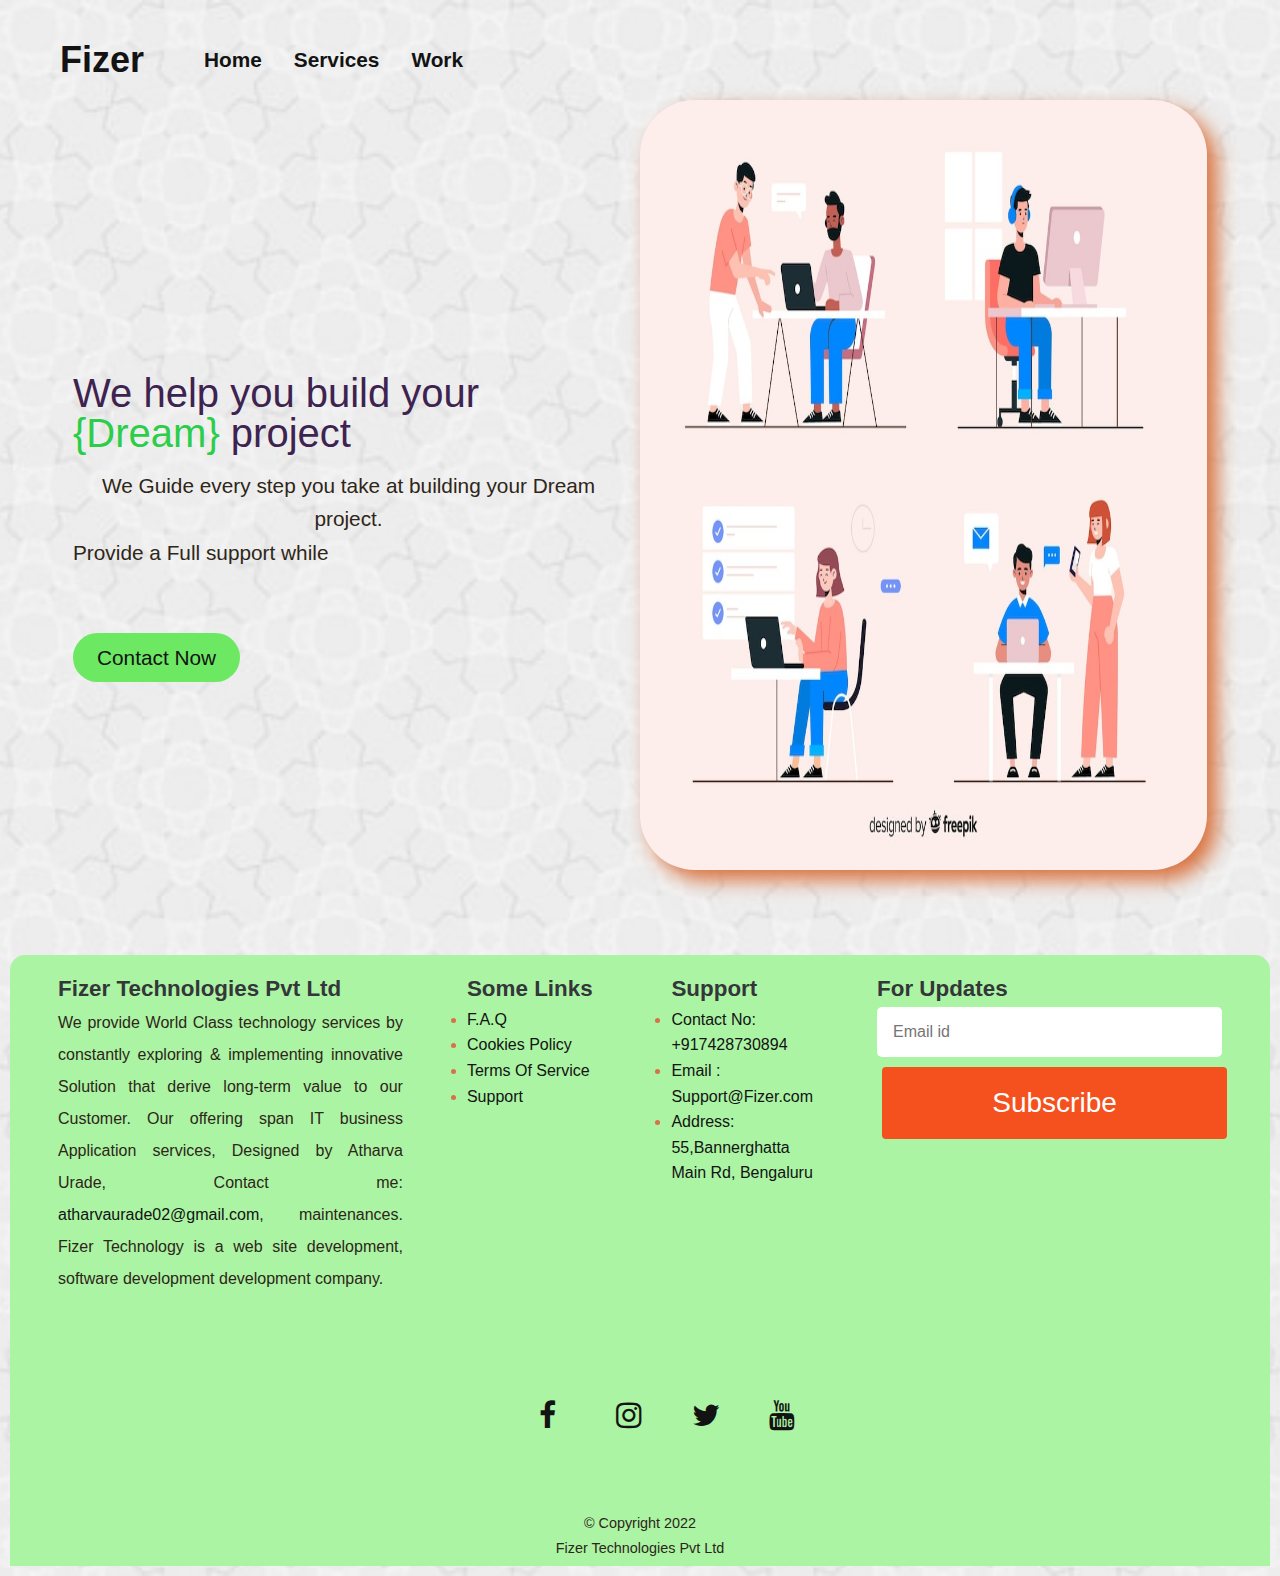
<file: index.html>
<!DOCTYPE html>
<html lang="en">

<head>
  <meta charset="UTF-8" />
  <meta http-equiv="X-UA-Compatible" content="IE=edge" />
  <meta name="viewport" content="width=device-width, initial-scale=1.0" />
  <link rel="stylesheet" href="https://cdnjs.cloudflare.com/ajax/libs/font-awesome/4.7.0/css/font-awesome.min.css">
  <link rel="stylesheet" href="style.css">
  <title>Home Page</title>
</head>

<body>
  <header>
    <div class="main-nav">
      <div class="logo1"></div>
      <a href="index.html" class="logo"><b><h2>Fizer</h2></b></a>


      <div class="main-nav1">
        <ul>
          <br />
          <li><a href="index.html"><b>Home</b></a></li>
          <li><a href="services.html"><b>Services</b></a></li>
          <li><a href="work.html"><b>Work</b></a></li>
          <br />
        </ul>
      </div>
    </div>
  </header>

  <div class="container">
    <div class="hero">
      <div class="content">
        <h1 class="heading-primary">
          <strong> We help you build your <a href="contact.html" class="underline">{Dream}</a> project</strong>
        </h1>
        <p>
          We Guide every step you take at building your Dream project.
        </p>
        <p>
          Provide a Full support while
        </p>

        <a href="contact.html" class="btn"><span>Contact Now</span></a>
      </div>


      <div class="hero-img">
        <img src="./img/office-workers-sitting-desks_52683-22274.jpg" alt="Hero Image">
      </div>
    </div>
  </div>


  <footer>
    <div class="row primary">
      <div class="column about">

        <h3>Fizer Technologies Pvt Ltd</h3>
        <p>
          We provide World Class technology services by constantly exploring & implementing innovative Solution that
          derive long-term value to our Customer.
          Our offering span IT business Application services, Designed by Atharva Urade, Contact me: <a
            href="mailto:atharvaurde02@gmail.com">atharvaurade02@gmail.com</a>, maintenances.
          Fizer Technology is a web site development, software development development company.
        </p>

    

       
      </div>

      <div class="column links">
        <h3>Some Links</h3>
        <ul>
          <li>
            <a href="#faq">F.A.Q</a>
          </li>
          <li>
            <a href="#cookies-policy">Cookies Policy</a>
          </li>
          <li>
            <a href="#terms-of-services">Terms Of Service</a>
          </li>
          <li>
            <a href="#support">Support</a>
          </li>
        </ul>
      </div>

      <div class="column links">
        <h3>Support</h3>
        <ul>
          <li>
            <a href="#faq">Contact No: +917428730894</a>
          </li>
          <li>
            <a href="#cookies-policy">Email : Support@Fizer.com</a>
          </li>
          <li>
            <a href="#terms-of-services">Address: 55,Bannerghatta Main Rd, Bengaluru</a>
          </li>
        </ul>
      </div>

      <div class="column subscribe">
        <h3>For Updates</h3>
        <div class="subs">
          <input type="email" placeholder="Email id " />
          <button class="button"><span>Subscribe</span></button>
        </div>

      </div>
    </div>

    <div class="social">
          <a href="#" class="fa fa-facebook"></a>&nbsp;&nbsp;&nbsp;
          <a href="#" class="fa fa-instagram"></a>&nbsp;&nbsp;&nbsp;
          <a href="#" class="fa fa-twitter"></a>&nbsp;&nbsp;&nbsp;
          <a href="#" class="fa fa-youtube"></a>&nbsp;&nbsp;&nbsp;
        </div>


    <div class="row copyright">
      <div class="footer-menu"></div>
      <p> &copy; Copyright 2022</p>
      <br />
      <p>Fizer Technologies Pvt Ltd</p>
    </div>
  </footer>





</body>

</html>
</file>
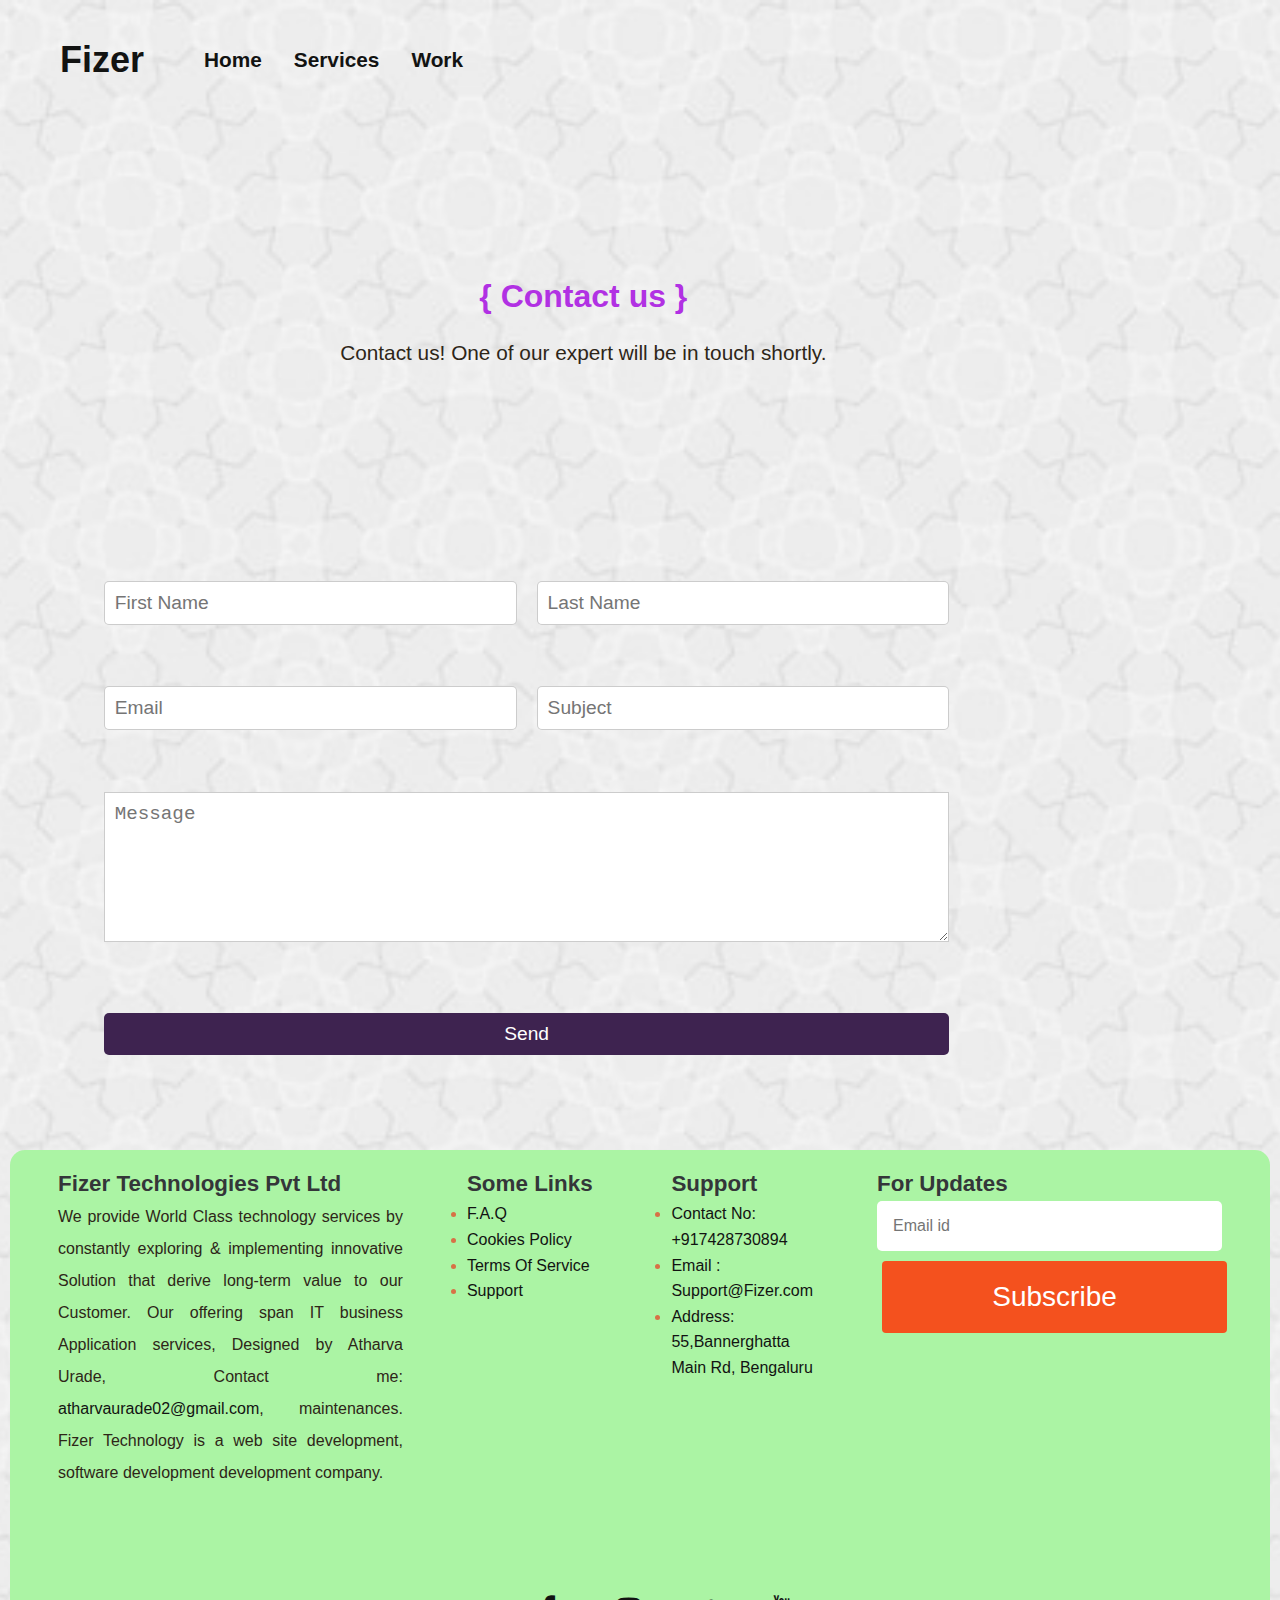
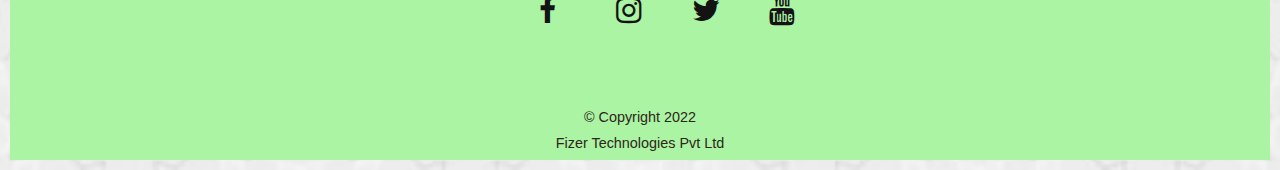
<file: contact.html>
<!DOCTYPE html>
<html lang="en">
  <head>
    <meta charset="UTF-8" />
    <meta http-equiv="X-UA-Compatible" content="IE=edge" />
    <meta name="viewport" content="width=device-width, initial-scale=1.0" />
    <link rel="stylesheet" href="https://cdnjs.cloudflare.com/ajax/libs/font-awesome/4.7.0/css/font-awesome.min.css">
    <link rel="stylesheet" href="style.css">
    <title>Contact Page</title>
  </head>
  <body>
    <header>
      
        
      <div class="main-nav">
        <div class="logo1"></div> 
        <a href="index.html" class="logo"><b><h2>Fizer</h2></b></a>


        <div class="main-nav1">
        <ul>
          <br/>
          <li><a href="index.html"><b>Home</b></a></li>
          <li><a href="services.html"><b>Services</b></a></li>
          <li><a href="work.html"><b>Work</b></a></li>
          <br/>
        </ul>
      </div>
      </div>
    </header>

    <div class="container">
      <div class="description">
        <h2 class="heading-secondary"><b><strong>{ Contact us }</strong></b></h2>
         <p class="contact-text">Contact us! One of our expert will be in touch shortly.</p>
      </div>

      <div class="contact-form mb">
        <form>
          <div class="row">
            <div class="input50">
              <input type="text" placeholder="First Name">
            </div>
            <div class="input50">
              <input type="text" placeholder="Last Name">
            </div>
          </div>

          <div class="row">
            <div class="input50">
              <input type="email" placeholder="Email">
            </div>
            <div class="input50">
              <input type="text" placeholder="Subject">
            </div>
          </div>

          <div class="row">
            <div class="input100">
              <textarea placeholder="Message"></textarea>
            </div>
          </div>

          <div class="row">
            <div class="input100">
              <input type="submit" value="Send"></input>
            </div>
          </div>
        </form>
      </div>

    </div>

    <footer>
      <div class="row primary">
        <div class="column about">
  
          <h3>Fizer Technologies Pvt Ltd</h3>
          <p>
            We provide World Class technology services by constantly exploring & implementing innovative Solution that
            derive long-term value to our Customer.
            Our offering span IT business Application services, Designed by Atharva Urade, Contact me: <a
              href="mailto:atharvaurde02@gmail.com">atharvaurade02@gmail.com</a>, maintenances.
            Fizer Technology is a web site development, software development development company.
          </p>
  
      
  
         
        </div>
  
        <div class="column links">
          <h3>Some Links</h3>
          <ul>
            <li>
              <a href="#faq">F.A.Q</a>
            </li>
            <li>
              <a href="#cookies-policy">Cookies Policy</a>
            </li>
            <li>
              <a href="#terms-of-services">Terms Of Service</a>
            </li>
            <li>
              <a href="#support">Support</a>
            </li>
          </ul>
        </div>
  
        <div class="column links">
          <h3>Support</h3>
          <ul>
            <li>
              <a href="#faq">Contact No: +917428730894</a>
            </li>
            <li>
              <a href="#cookies-policy">Email : Support@Fizer.com</a>
            </li>
            <li>
              <a href="#terms-of-services">Address: 55,Bannerghatta Main Rd, Bengaluru</a>
            </li>
          </ul>
        </div>
  
        <div class="column subscribe">
          <h3>For Updates</h3>
          <div class="subs">
            <input type="email" placeholder="Email id " />
            <button class="button"><span>Subscribe</span></button>
          </div>
  
        </div>
      </div>
  
      <div class="social">
            <a href="#" class="fa fa-facebook"></a>&nbsp;&nbsp;&nbsp;
            <a href="#" class="fa fa-instagram"></a>&nbsp;&nbsp;&nbsp;
            <a href="#" class="fa fa-twitter"></a>&nbsp;&nbsp;&nbsp;
            <a href="#" class="fa fa-youtube"></a>&nbsp;&nbsp;&nbsp;
          </div>
  
  
      <div class="row copyright">
        <div class="footer-menu"></div>
        <p> &copy; Copyright 2022</p>
        <br />
        <p>Fizer Technologies Pvt Ltd</p>
      </div>
    </footer>







  </body>
</html>
</file>
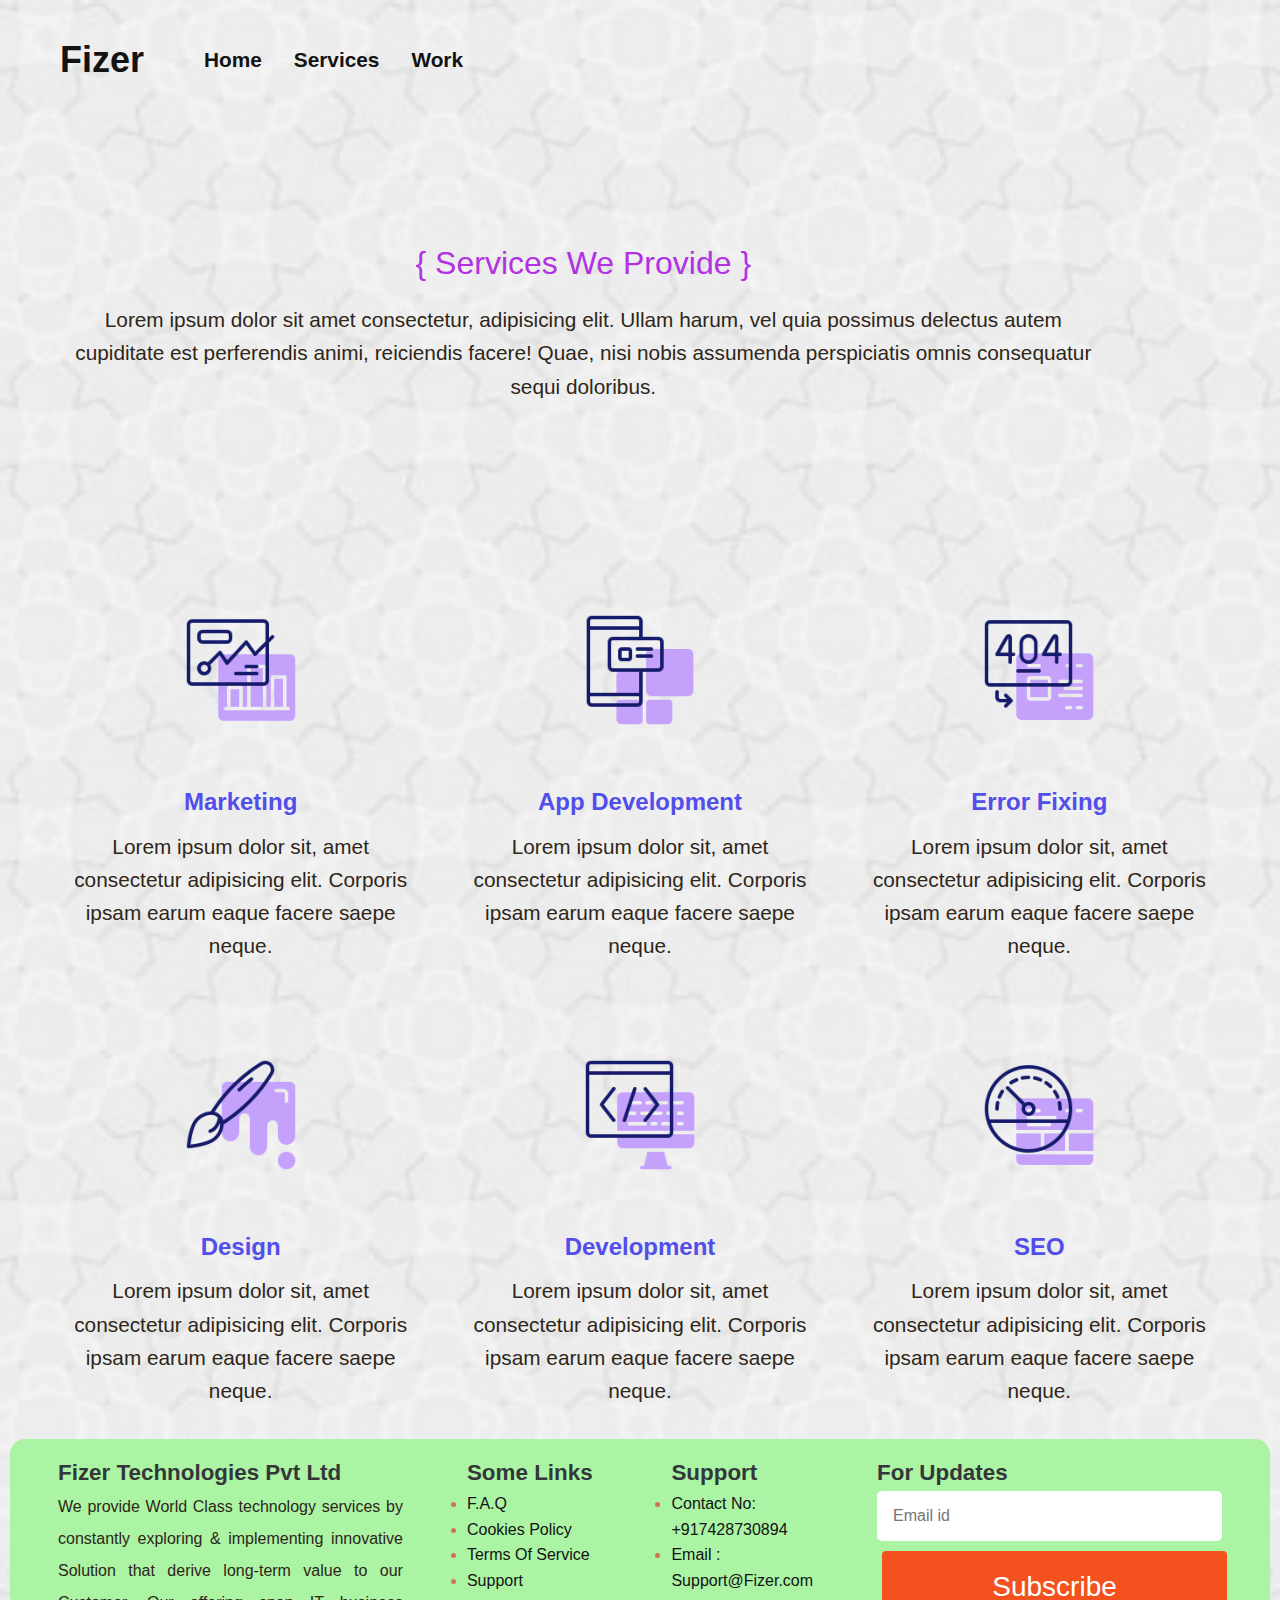
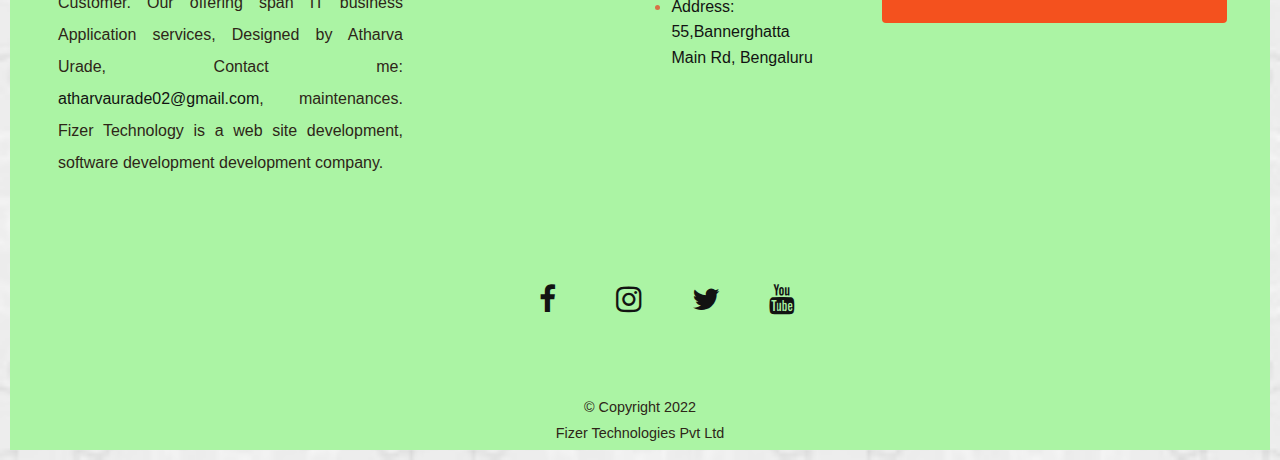
<file: services.html>
<!DOCTYPE html>
<html lang="en">
  <head>
    <meta charset="UTF-8" />
    <meta http-equiv="X-UA-Compatible" content="IE=edge" />
    <meta name="viewport" content="width=device-width, initial-scale=1.0" />
    <link rel="stylesheet" href="https://cdnjs.cloudflare.com/ajax/libs/font-awesome/4.7.0/css/font-awesome.min.css">
    <link rel="stylesheet" href="style.css">
    <title>Services Page</title>
  </head>
  <body>
    <header>
      <div class="main-nav">
        <div class="logo1"></div> 
        <a href="index.html" class="logo"><b><h2>Fizer</h2></b></a>


        <div class="main-nav1">
        <ul>
          <br/>
          <li><a href="index.html"><b>Home</b></a></li>
          <li><a href="services.html"><b>Services</b></a></li>
          <li><a href="work.html"><b>Work</b></a></li>
          <br/>
        </ul>
      </div>
      </div>
    </header>

    <div class="container">
      <div class="description">
        <h2 class="heading-secondary"><strong>{ Services We Provide }</strong></h2>
        <p>Lorem ipsum dolor sit amet consectetur, adipisicing elit. Ullam harum, vel quia possimus delectus autem cupiditate est perferendis animi, reiciendis facere! Quae, nisi nobis assumenda perspiciatis omnis consequatur sequi doloribus.</p>
      </div>

      <div class="cards">
        <div class="card">
          <div class="icon">
            <img src="img/img-1.png" alt="Image 1">
          </div>

          <h3 class="heading-tertiary">Marketing</h3>
          <p>
            Lorem ipsum dolor sit, amet consectetur adipisicing elit. Corporis ipsam earum eaque facere saepe neque.
          </p>
        </div>

        <div class="card">
          <div class="icon">
            <img src="img/img-2.png" alt="Image 2">
          </div>

          <h3 class="heading-tertiary">App Development</h3>
          <p>
            Lorem ipsum dolor sit, amet consectetur adipisicing elit. Corporis ipsam earum eaque facere saepe neque.
          </p>
        </div>

        <div class="card">
          <div class="icon">
            <img src="img/img-3.png" alt="Image 3">
          </div>

          <h3 class="heading-tertiary">Error Fixing</h3>
          <p>
            Lorem ipsum dolor sit, amet consectetur adipisicing elit. Corporis ipsam earum eaque facere saepe neque.
          </p>
        </div>

        <div class="card">
          <div class="icon">
            <img src="img/img-4.png" alt="Image 4">
          </div>

          <h3 class="heading-tertiary">Design</h3>
          <p>
            Lorem ipsum dolor sit, amet consectetur adipisicing elit. Corporis ipsam earum eaque facere saepe neque.
          </p>
        </div>

        <div class="card">
          <div class="icon">
            <img src="img/img-5.png" alt="Image 5">
          </div>

          <h3 class="heading-tertiary">Development</h3>
          <p>
            Lorem ipsum dolor sit, amet consectetur adipisicing elit. Corporis ipsam earum eaque facere saepe neque.
          </p>
        </div>

        <div class="card">
          <div class="icon">
            <img src="img/img-6.png" alt="Image 6">
          </div>

          <h3 class="heading-tertiary">SEO</h3>
          <p>
            Lorem ipsum dolor sit, amet consectetur adipisicing elit. Corporis ipsam earum eaque facere saepe neque.
          </p>
        </div>
      </div>



    </div>

    <footer>
      <div class="row primary">
        <div class="column about">
  
          <h3>Fizer Technologies Pvt Ltd</h3>
          <p>
            We provide World Class technology services by constantly exploring & implementing innovative Solution that
            derive long-term value to our Customer.
            Our offering span IT business Application services, Designed by Atharva Urade, Contact me: <a
              href="mailto:atharvaurde02@gmail.com">atharvaurade02@gmail.com</a>, maintenances.
            Fizer Technology is a web site development, software development development company.
          </p>
  
      
  
         
        </div>
  
        <div class="column links">
          <h3>Some Links</h3>
          <ul>
            <li>
              <a href="#faq">F.A.Q</a>
            </li>
            <li>
              <a href="#cookies-policy">Cookies Policy</a>
            </li>
            <li>
              <a href="#terms-of-services">Terms Of Service</a>
            </li>
            <li>
              <a href="#support">Support</a>
            </li>
          </ul>
        </div>
  
        <div class="column links">
          <h3>Support</h3>
          <ul>
            <li>
              <a href="#faq">Contact No: +917428730894</a>
            </li>
            <li>
              <a href="#cookies-policy">Email : Support@Fizer.com</a>
            </li>
            <li>
              <a href="#terms-of-services">Address: 55,Bannerghatta Main Rd, Bengaluru</a>
            </li>
          </ul>
        </div>
  
        <div class="column subscribe">
          <h3>For Updates</h3>
          <div class="subs">
            <input type="email" placeholder="Email id " />
            <button class="button"><span>Subscribe</span></button>
          </div>
  
        </div>
      </div>
  
      <div class="social">
            <a href="#" class="fa fa-facebook"></a>&nbsp;&nbsp;&nbsp;
            <a href="#" class="fa fa-instagram"></a>&nbsp;&nbsp;&nbsp;
            <a href="#" class="fa fa-twitter"></a>&nbsp;&nbsp;&nbsp;
            <a href="#" class="fa fa-youtube"></a>&nbsp;&nbsp;&nbsp;
          </div>
  
  
      <div class="row copyright">
        <div class="footer-menu"></div>
        <p> &copy; Copyright 2022</p>
        <br />
        <p>Fizer Technologies Pvt Ltd</p>
      </div>
    </footer>


  </body>
</html>
</file>
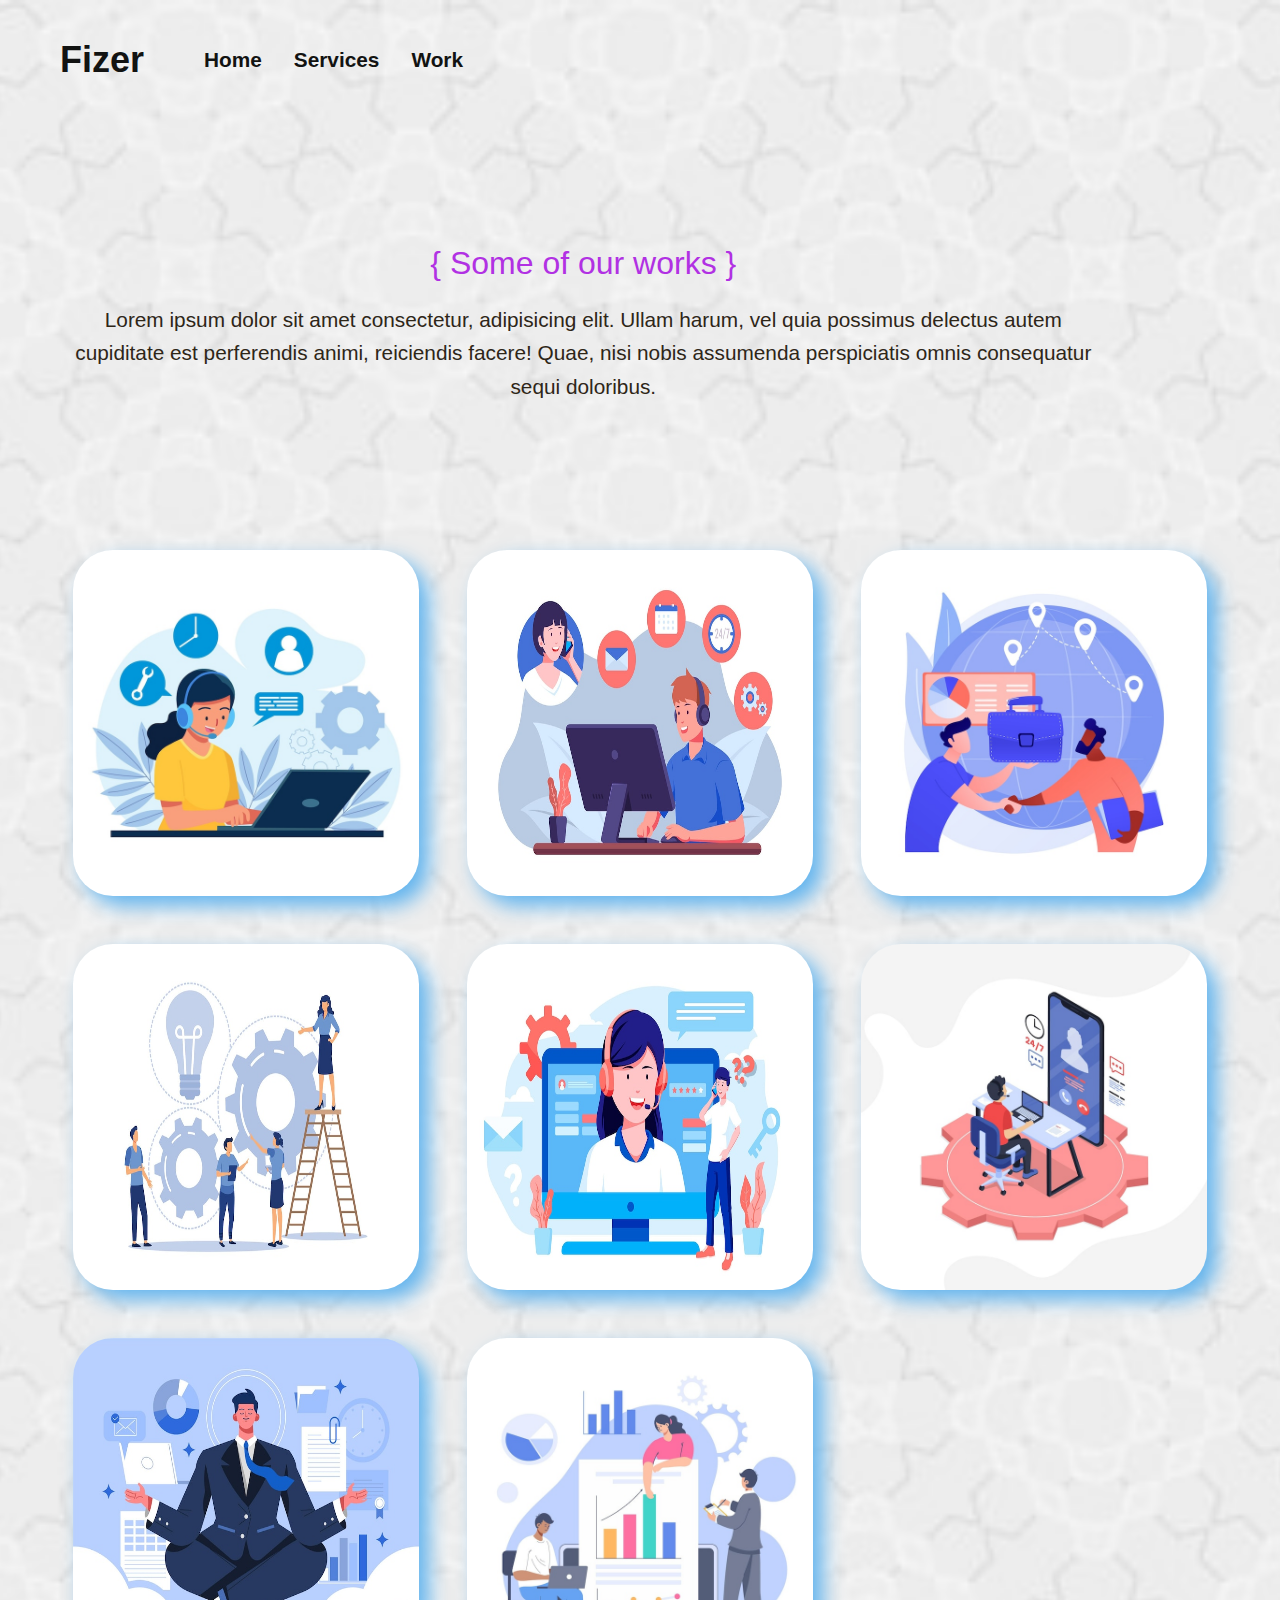
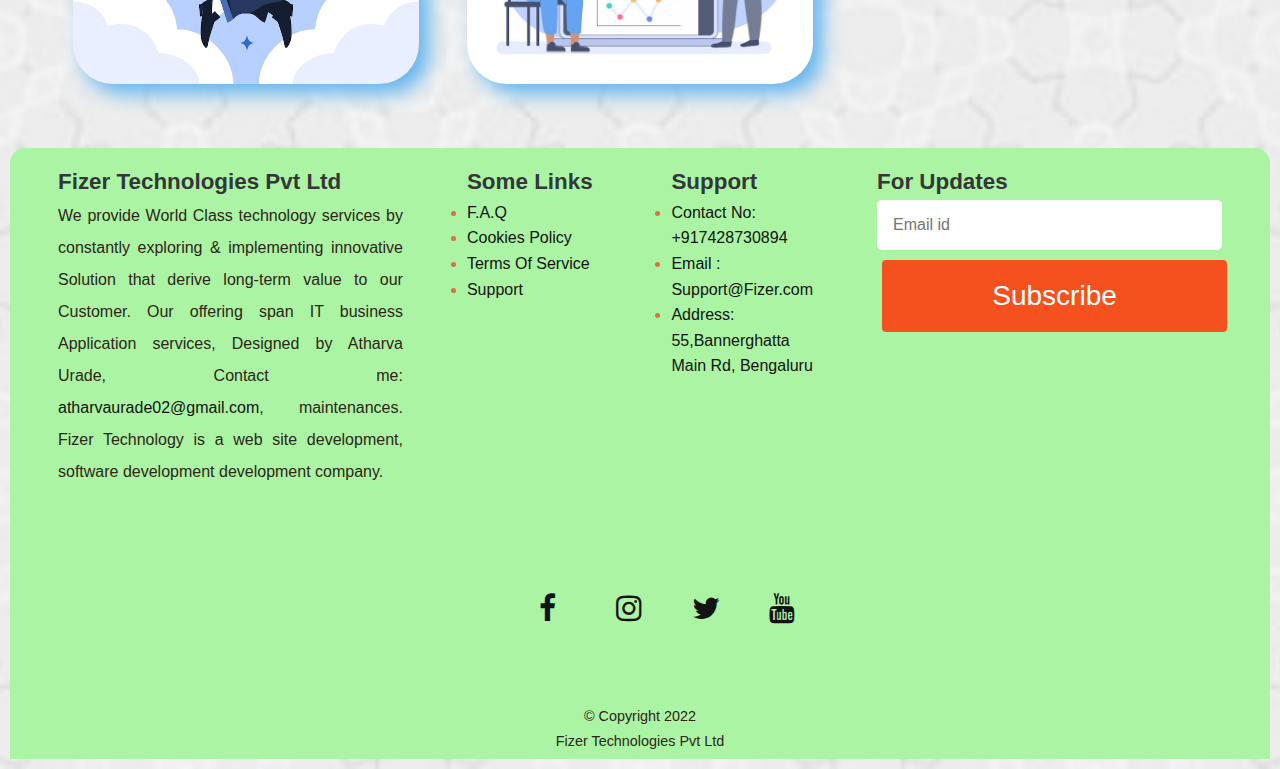
<file: work.html>
<!DOCTYPE html>
<html lang="en">
  <head>
    <meta charset="UTF-8" />
    <meta http-equiv="X-UA-Compatible" content="IE=edge" />
    <meta name="viewport" content="width=device-width, initial-scale=1.0" />
    <link rel="stylesheet" href="https://cdnjs.cloudflare.com/ajax/libs/font-awesome/4.7.0/css/font-awesome.min.css">
    <link rel="stylesheet" href="style.css">
    <title> Work Page</title>
  </head>
  <body>
    <header>
      <div class="main-nav">
        <div class="logo1"></div> 
        <a href="index.html" class="logo"><b><h2>Fizer</h2></b></a>


        <div class="main-nav1">
        <ul>
          <br/>
          <li><a href="index.html"><b>Home</b></a></li>
          <li><a href="services.html"><b>Services</b></a></li>
          <li><a href="work.html"><b>Work</b></a></li>
          <br/>
        </ul>
      </div>
      </div>
    </header>

    <div class="container">
      <div class="description">
        <h2 class="heading-secondary">
          <strong> { Some of our works } </strong>
        </h2>
        <p>Lorem ipsum dolor sit amet consectetur, adipisicing elit. Ullam harum, vel quia possimus delectus autem cupiditate est perferendis animi, reiciendis facere! Quae, nisi nobis assumenda perspiciatis omnis consequatur sequi doloribus.</p>
      </div>

      <div class="work mb">
        <img src="./img/ser1.jpg" alt="Work Image 1">
        <img src="./img/ser2.jpg" alt="Work Image 2">
        <img src="./img/ser3.jpg" alt="Work Image 3">
        <img src="./img/ser4.jpg" alt="Work Image 4">
        <img src="./img/ser5.jpg" alt="Work Image 5">
        <img src="./img/ser6.jpg" alt="Work Image 6">
        <img src="./img/ser7.jpg" alt="Work Image 7">
        <img src="./img/ser8.jpg" alt="Work Image 8">
      </div>

      

    </div>

    <footer>
      <div class="row primary">
        <div class="column about">
  
          <h3>Fizer Technologies Pvt Ltd</h3>
          <p>
            We provide World Class technology services by constantly exploring & implementing innovative Solution that
            derive long-term value to our Customer.
            Our offering span IT business Application services, Designed by Atharva Urade, Contact me: <a
              href="mailto:atharvaurde02@gmail.com">atharvaurade02@gmail.com</a>, maintenances.
            Fizer Technology is a web site development, software development development company.
          </p>
  
      
  
         
        </div>
  
        <div class="column links">
          <h3>Some Links</h3>
          <ul>
            <li>
              <a href="#faq">F.A.Q</a>
            </li>
            <li>
              <a href="#cookies-policy">Cookies Policy</a>
            </li>
            <li>
              <a href="#terms-of-services">Terms Of Service</a>
            </li>
            <li>
              <a href="#support">Support</a>
            </li>
          </ul>
        </div>
  
        <div class="column links">
          <h3>Support</h3>
          <ul>
            <li>
              <a href="#faq">Contact No: +917428730894</a>
            </li>
            <li>
              <a href="#cookies-policy">Email : Support@Fizer.com</a>
            </li>
            <li>
              <a href="#terms-of-services">Address: 55,Bannerghatta Main Rd, Bengaluru</a>
            </li>
          </ul>
        </div>
  
        <div class="column subscribe">
          <h3>For Updates</h3>
          <div class="subs">
            <input type="email" placeholder="Email id " />
            <button class="button"><span>Subscribe</span></button>
          </div>
  
        </div>
      </div>
  
      <div class="social">
            <a href="#" class="fa fa-facebook"></a>&nbsp;&nbsp;&nbsp;
            <a href="#" class="fa fa-instagram"></a>&nbsp;&nbsp;&nbsp;
            <a href="#" class="fa fa-twitter"></a>&nbsp;&nbsp;&nbsp;
            <a href="#" class="fa fa-youtube"></a>&nbsp;&nbsp;&nbsp;
          </div>
  
  
      <div class="row copyright">
        <div class="footer-menu"></div>
        <p> &copy; Copyright 2022</p>
        <br />
        <p>Fizer Technologies Pvt Ltd</p>
      </div>
    </footer>




  </body>
</html>
</file>
<file: style.css>
:root {
  --primary-color:rgb(62, 35, 80);
  --color-white: rgb(255, 255, 255); 
   --color-white1: rgb(18, 19, 18);
  --color-black: rgb(46, 38, 24);
}

  

*,
*::before,
*::after {
  margin: 0;
  padding: 0;
  box-sizing: border-box;
}

body {
  font-family: sans-serif;
  font-size: 1.3rem;
  min-height: 100vh;
  line-height: 1.6;
  background-image: url("./img/bg9.jpg");
  background-repeat: no-repeat;
  background-position: center;
  background-size: cover;
  padding: 10px;
  max-width: 100%;
  height: auto;
  
}


/* utility  */
.container {
  padding: 0 5%;
}

a {
  color: var(--color-white1);
  text-decoration: none;
  display: inline;
}

p {
  color: var(--color-black);
  display: inline;
}

.mb {
  margin-bottom: 4rem;
}

.heading-primary {
  font-size: 2.5rem;
  font-weight: 300;
  line-height: 1;
  color: var(--primary-color);
  margin-bottom: 1rem;
}

.heading-secondary {
  font-size: 2rem;
  font-weight: 300;
  line-height: 1;
  color:#b131e3;
  margin-bottom: 1.5rem;
  text-align: left;
  
  
}

.heading-secondary , p {
  
  text-align: center;
}


.heading-tertiary {
  font-size: 1.5rem;
  color: var(--primary-color);
  margin-bottom: .5rem;
  text-align: center;
  color: #514eea;
}

/* header  */
header {
  height: 10vh;
  display: flex;
}

.main-nav {
  width: 40%;
  padding-left: 50%;
  border-left: 50px;
  display:flex;
  align-items: center;
  justify-content: space-between;
  padding: 50px;
  color: rgb(21, 19, 19);
  border-radius: 30px;
  border-top: 100px;
  border-bottom: 100px;
}

.main-nav ul,
.sub-nav ul {
  list-style: none;
  display: flex;
}

.main-nav ul li a {
  text-transform: capitalize;
  padding-right: 2rem;
  font-family:Arial, Helvetica, sans-serif;
}

.logo {
  font-size: 1.5rem;
  
  
}

.logo1 {
  background-image: url("./img/logo1.jpg");
  background-size: cover;
  background-position: center;
  width: 100px;
  height: 100px;
 
   
  background-color: rgb(116, 109, 109);
  /* border-radius: 52px; */
 
}

.sub-nav {
  width: 30%;
  padding-right: 5%;
  display: flex;
  align-items: center;
  justify-content: flex-end;
}

.sub-nav ul li a {
  color: var(--primary-color);
  padding-left: 1.5rem;
}

/* hero  */
.hero {
  height: calc(100vh - 5vh);
  display: flex;
  justify-content: space-between;
  
}

.content {
  flex: 0 0 50%;
  display: flex;
  flex-direction: column;
  align-items: flex-start;
  justify-content: center;
  padding-right: 1rem;
}

.hero-img {
  flex: 0 0 50%;
  border-top: 5px;
  filter: brightness(120%);
  filter: contrast(120%);
  filter: drop-shadow(10px 10px 10px rgb(217, 113, 61));
  max-width: 100%;
  height: auto;
}

.hero-img img {
  width: 100%;
  height: 90%;
  border-radius: 55px;
  border-top: 15px;
  border-bottom: 20px;
}

.btn {
  display: inline-block;
  background-color: rgb(108, 232, 99);
  padding: 0.5rem 1.5rem;
  margin-top: 4rem;
  border-radius: 30px;
  cursor: pointer;
}

/* services  */
.description {
  height: 50vh;
  width: 90%;
  display: flex;
  flex-direction: column;
  justify-content: center;
}

.cards {
  display: grid;
  grid-template-columns: repeat(auto-fit, minmax(300px, 1fr));
  gap: 4rem;
  text-align: center;
  margin-top: 4rem;
}

.card {
  margin-bottom: 2rem;
}

.card .icon img {
  width: 7rem;
  height: auto;
  margin-bottom: 3rem;
}

/* work  */
.work {
  display: grid;
  grid-template-columns: repeat(auto-fit, minmax(300px, 1fr));
  gap: 3rem;
  
}

.work img {
  width: 100%;
  height: 100%;
  border-radius: 40px;
  filter: brightness(120%);
  filter: contrast(120%);
  filter: drop-shadow(10px 10px 10px rgb(98, 180, 238));
 
}

/* contact  */
.contact-form form {
  width: 80%;
}

.contact-form .row {
  width: 100%;
  display: flex;
}

.input50 {
  width: 50%;
  margin: 0 10px;
}

.input100 {
  width: 100%;
  margin: 0 10px;
}

.contact-form .row input,
.contact-form .row textarea {
  font-size: 1.2rem;
  font-weight: 300;
  width: 100%;
  border: 1px solid rgba(0, 0, 0, 0.2);
  color: var(--color-black);
  padding: 10px;
  outline: none;
  margin: 10px 0;
  
}

.contact-form .row textarea {
  height: 150px;
}

.contact-form .row input[type="submit"] {
  background-color: var(--primary-color);
  color: var(--color-white);
  border: 0;
  cursor: pointer;
}

@media(max-width:950px) {
  
  .hero{
    flex-direction: column;
    width: 90vw;
    padding-bottom: 20px;
    padding-right: 20px;
  }

  .content {
    flex: 0 0 100%;
  }

  .main-nav {
    width: 100%;
  }

  .contact-form form {
    width: 100%;
  }

  .contact-form .row {
    flex-direction: column;
  }

  .contact-form .input100,
  .contact-form .input50 {
    width: 100%;
  }
}

.main-nav1 {
  margin-left: 60px;
  
  
}

.underline {
  text-decoration:wavy;
  
  color: rgb(43, 205, 73);
}


footer {
    background-color: #abf4a4;
    width: 100%;
    background-size: cover;
    color: #d77146;
    font-size: 16px;
    border-radius: 15px;
    border-bottom: 60px; 
    
    
     
  }
footer * {
    font-family: "Poppins", sans-serif;
    box-sizing: border-box;
    border: none;
    outline: none;
  }
.row {
    padding: 1em 1em;
  }
.row.primary {
    display: grid;
    grid-template-columns: 2fr 1fr 1fr 2fr;
    align-items: stretch;
    
  }
  
.column {
    width: 100%;
    display: flex;
    flex-direction: column;
    padding: 0 2em 50px;
    min-height: 15em;
    
  }
h3 {
    width: 100%;
    text-align: left;
    color: rgb(52, 54, 57);
    font-size: 1.4em;
    white-space: nowrap;
  }
  
.about p {
    text-align: justify;
    line-height: 2;
    margin: 0;
    
  }
input,
button {
    font-size: 1em;
    padding: 1em;
    width: 100%;
    border-radius: 5px;
    margin-bottom: 5px;
  }
button {
    background-color: #f15236;
    color: #ffffff;
  }
div.social {
    display:inline-block;
    justify-content:space-around;
    font-size: 2.4em;
    flex-direction: row; 
    margin-top: 0.5em;
    padding-left: 30;
    text-align: center
  }
.social a {
    text-align: center;
    justify-content: center;
  }
  
.copyright {
    padding: 0.3em 1em;
    background-color:#abf4a4;
    text-align: center;

  }
.footer-menu{
     margin-top: 10px;
     text-align: center;
     
  }
  
.footer-menu a{
    color: #cfd2d6;
    padding: 6px;
    
  
    text-decoration: none;
  }
.footer-menu a:hover{
    color: #27bcda;
  }
  .copyright p {
    font-size: 0.9em;
    text-align: right;
  }
  @media screen and (max-width: 850px) {
    .row.primary {
      grid-template-columns: 1fr;
    }
  
  }

  .fa {
    padding: 15px;
    font-size: 30px;
    width: 20px;
    text-align: center;
    text-decoration: none;
    margin: 5px 2px; 
    border-radius: 50px;
    
  }
  
  .fa:hover {
      opacity: 0.7;
  }
  .social  {
    margin-left: 40vw;
    margin-bottom: 5vh;
  }
  
  

@media (max-width:1000px) {
  header {
    height: auto;
  }
  
  .container{
    margin-bottom: 50vh;
  }
  .row.primary{
    flex-direction: column;
  }
  p{
    
    width: 70vw;
    text-align: left;
    
  }
  .social{

    font-size: 1rem;
    margin: 30px;
    
  }
  .subs{
    width: 70vw;
  }

  .row copyright {
    text-align: center;
    justify-content: center;
  }

  .contact-text {
    /* text-align: center; */
    margin-left: 20vw;
    
    
  }

  .heading-secondary {
    
    margin-left: 70px;
  }
  

  .heading-secondary {
    text-align: center;
    margin-top: 10vh;
    

  }

  .description {
    height: auto;
    
  }

  .logo1 {
    display: block;
    margin: 0 0vw 0 20vw;
  }

  .main-nav {
    float: none;
    display: block;
  }

  .main-nav a {
    text-align: center;
  }

  .main-nav1 {
    
    padding-top: 40px;
    margin: auto;
}

.row copyright p {
  padding-top: 30px;
}

  
}

.button {
  border-radius: 4px;
  background-color: #f4511e;
  border: none;
  color: #FFFFFF;
  text-align: center;
  font-size: 28px;
  padding: 20px;
  transition: all 0.5s;
  cursor: pointer;
  margin: 5px;
}

.button span {
  cursor: pointer;
  display: inline-block;
  position: relative;
  transition: 0.5s;
}

.button span:after {
  content: '\00bb';
  position: absolute;
  opacity: 0;
  top: 0;
  right: -20px;
  transition: 0.5s;
}

.button:hover span {
  padding-right: 25px;
}

.button:hover span:after {
  opacity: 1;
  right: 0;
}

/* contact button */

.btn span {
  cursor: pointer;
  display: inline-block;
  position: relative;
  transition: 0.5s;
  transition: all 0.5s;
}

.btn span:after {
  content: '\00bb';
  position: absolute;
  opacity: 0;
  top: 0;
  right: -20px;
  transition: 0.5s;
}

.btn:hover span {
  padding-right: 25px;
}

.btn:hover span:after {
  opacity: 1;
  right: 0;
}
</file>
